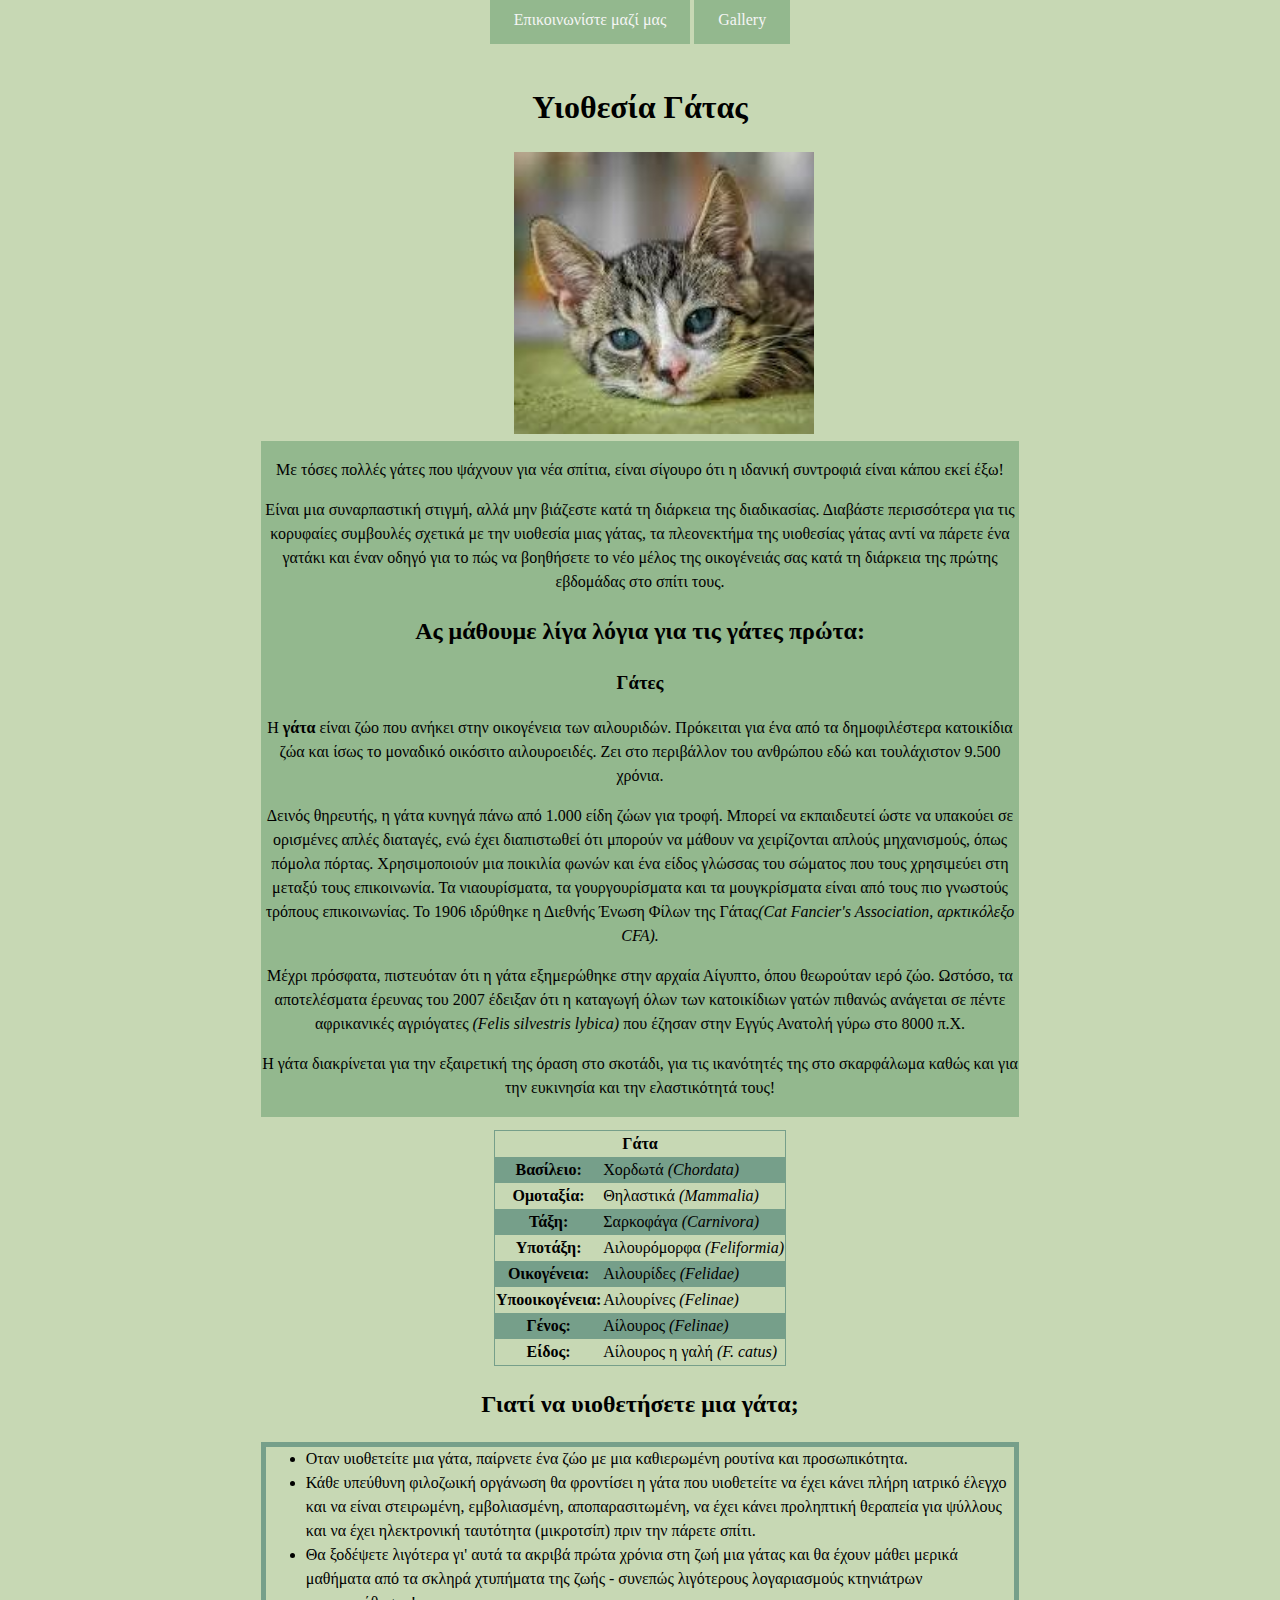
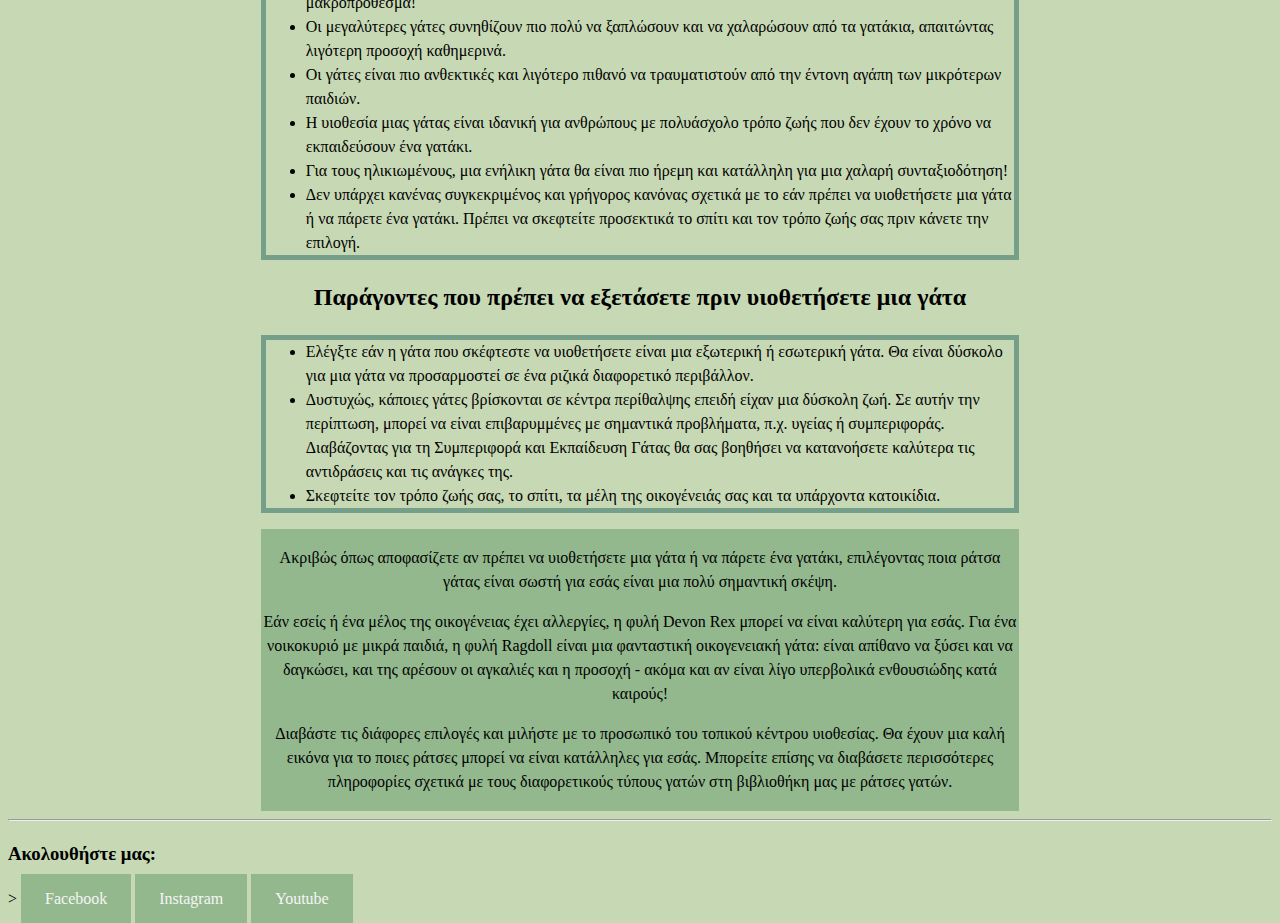
<file: liponn/index.html>
<!DOCTYPE html>
<html lang="en">
<head>
    <meta charset="UTF-8">
    <meta name="viewport" content="width=device-width, initial-scale=1.0">
    <title>Document</title>
    <link rel="stylesheet" href="index.css"> 



</head>
<body class="index">
        <div class="toplinks"> 
        <a href="contact.html" target="_blank">Επικοινωνίστε μαζί μας</a>
        <a href="multimedia.html" target="_blank">Gallery</a>
        </div>
    <h1 class="h1"> Υιοθεσία Γάτας</h1>
    <div class="no1img">
    <img src="cat.jpg" alt="cat" width="300">
    </div>
    <div class="par1">
    <p>Με τόσες πολλές γάτες που ψάχνουν για νέα σπίτια, είναι σίγουρο ότι η ιδανική συντροφιά είναι κάπου εκεί έξω!</p> 
    <p>Είναι μια συναρπαστική στιγμή, αλλά μην βιάζεστε κατά τη διάρκεια της διαδικασίας. Διαβάστε περισσότερα για τις κορυφαίες συμβουλές σχετικά με την υιοθεσία μιας γάτας, τα πλεονεκτήμα της υιοθεσίας γάτας αντί να πάρετε ένα γατάκι και έναν οδηγό για το πώς να βοηθήσετε το νέο μέλος της οικογένειάς σας κατά τη διάρκεια της πρώτης εβδομάδας στο σπίτι τους.</p>
    <h2 style="text-align: center;">Ας μάθουμε λίγα λόγια για τις γάτες πρώτα:</h2>
    <h3 style="text-align: center;">Γάτες</h3>
    <p> Η <strong>γάτα </strong>είναι ζώο που ανήκει στην οικογένεια των αιλουριδών. Πρόκειται για ένα από τα δημοφιλέστερα κατοικίδια ζώα και ίσως το μοναδικό οικόσιτο αιλουροειδές. Ζει στο περιβάλλον του ανθρώπου εδώ και τουλάχιστον 9.500 χρόνια.</p> 
    <p>Δεινός θηρευτής, η γάτα κυνηγά πάνω από 1.000 είδη ζώων για τροφή. Μπορεί να εκπαιδευτεί ώστε να υπακούει σε ορισμένες απλές διαταγές, ενώ έχει διαπιστωθεί ότι μπορούν να μάθουν να χειρίζονται απλούς μηχανισμούς, όπως πόμολα πόρτας. Χρησιμοποιούν μια ποικιλία φωνών και ένα είδος γλώσσας του σώματος που τους χρησιμεύει στη μεταξύ τους επικοινωνία. Τα νιαουρίσματα, τα γουργουρίσματα και τα μουγκρίσματα είναι από τους πιο γνωστούς τρόπους επικοινωνίας. Το 1906 ιδρύθηκε η Διεθνής Ένωση Φίλων της Γάτας<em>(Cat Fancier's Association, αρκτικόλεξο CFA).</em> </p> 
    <p>Μέχρι πρόσφατα, πιστευόταν ότι η γάτα εξημερώθηκε στην αρχαία Αίγυπτο, όπου θεωρούταν ιερό ζώο. Ωστόσο, τα αποτελέσματα έρευνας του 2007 έδειξαν ότι η καταγωγή όλων των κατοικίδιων γατών πιθανώς ανάγεται σε πέντε αφρικανικές αγριόγατες <em>(Felis silvestris lybica) </em> που έζησαν στην Εγγύς Ανατολή γύρω στο 8000 π.Χ.</p> 
    <p>Η γάτα διακρίνεται για την εξαιρετική της όραση στο σκοτάδι, για τις ικανότητές της στο σκαρφάλωμα καθώς και για την ευκινησία και την ελαστικότητά τους!</p>
    </div>
    <table>
        <tr>
            <th colspan="2">Γάτα</th>
        </tr>
        <tr>
           <th>Βασίλειο:</th>
           <td>Χορδωτά<em> (Chordata)</em></td>
        </tr>
        <tr>
            <th>Ομοταξία:</th>
            <td>Θηλαστικά <em>(Mammalia)</em></td>
        </tr>
        <tr>
            <th>Τάξη:</th>
            <td>Σαρκοφάγα <em>(Carnivora)</em></td>
        </tr>
        <tr>
            <th>Υποτάξη:</th>
            <td>Αιλουρόμορφα <em>(Feliformia)</em></td>
        </tr>
        <tr>
            <th>Οικογένεια:</th>
            <td>Αιλουρίδες <em>(Felidae)</em></td>
        </tr>
        <tr>
            <th>Υποοικογένεια:</th>
            <td>Αιλουρίνες <em>(Felinae)</em></td>
        </tr>
        <tr>
            <th>Γένος:</th>
            <td>Αίλουρος <em>(Felinae)</em></td>
        </tr>
        <tr>
            <th>Είδος:</th>
            <td>Αίλουρος η γαλή <em>(F. catus)</em></td>
        </tr>
    </table>
    <h2 style="text-align: center;">Γιατί να υιοθετήσετε μια γάτα;</h2>
    <ul>
        <li>Oταν υιοθετείτε μια γάτα, παίρνετε ένα ζώο με μια καθιερωμένη ρουτίνα και προσωπικότητα.</li>
        <li>Κάθε υπεύθυνη φιλοζωική οργάνωση θα φροντίσει η γάτα που υιοθετείτε να έχει κάνει πλήρη ιατρικό έλεγχο και να είναι στειρωμένη, εμβολιασμένη, αποπαρασιτωμένη, να έχει κάνει προληπτική θεραπεία για ψύλλους και να έχει ηλεκτρονική ταυτότητα (μικροτσίπ) πριν την πάρετε σπίτι.</li>
        <li>Θα ξοδέψετε λιγότερα γι' αυτά τα ακριβά πρώτα χρόνια στη ζωή μια γάτας και θα έχουν μάθει μερικά μαθήματα από τα σκληρά χτυπήματα της ζωής - συνεπώς λιγότερους λογαριασμούς κτηνιάτρων μακροπρόθεσμα!</li>
        <li>Οι μεγαλύτερες γάτες συνηθίζουν πιο πολύ να ξαπλώσουν και να χαλαρώσουν από τα γατάκια, απαιτώντας λιγότερη προσοχή καθημερινά.</li>
        <li>Οι γάτες είναι πιο ανθεκτικές και λιγότερο πιθανό να τραυματιστούν από την έντονη αγάπη των μικρότερων παιδιών.</li>
        <li>Η υιοθεσία μιας γάτας είναι ιδανική για ανθρώπους με πολυάσχολο τρόπο ζωής που δεν έχουν το χρόνο να εκπαιδεύσουν ένα γατάκι.</li>
        <li>Για τους ηλικιωμένους, μια ενήλικη γάτα θα είναι πιο ήρεμη και κατάλληλη για μια χαλαρή συνταξιοδότηση!</li>
        <li>Δεν υπάρχει κανένας συγκεκριμένος και γρήγορος κανόνας σχετικά με το εάν πρέπει να υιοθετήσετε μια γάτα ή να πάρετε ένα γατάκι. Πρέπει να σκεφτείτε προσεκτικά το σπίτι και τον τρόπο ζωής σας πριν κάνετε την επιλογή.</li>
    </ul>
    <h2 style="text-align: center;">Παράγοντες που πρέπει να εξετάσετε πριν υιοθετήσετε μια γάτα</h2>
    <ul>
        <li>Ελέγξτε εάν η γάτα που σκέφτεστε να υιοθετήσετε είναι μια εξωτερική ή εσωτερική γάτα. Θα είναι δύσκολο για μια γάτα να προσαρμοστεί σε ένα ριζικά διαφορετικό περιβάλλον.</li>
        <li>Δυστυχώς, κάποιες γάτες βρίσκονται σε κέντρα περίθαλψης επειδή είχαν μια δύσκολη ζωή. Σε αυτήν την περίπτωση, μπορεί να είναι επιβαρυμμένες με σημαντικά προβλήματα, π.χ. υγείας ή συμπεριφοράς. Διαβάζοντας για τη Συμπεριφορά και Εκπαίδευση Γάτας θα σας βοηθήσει να κατανοήσετε καλύτερα τις αντιδράσεις και τις ανάγκες της.</li>
        <li>Σκεφτείτε τον τρόπο ζωής σας, το σπίτι, τα μέλη της οικογένειάς σας και τα υπάρχοντα κατοικίδια.</li>
    </ul>
    <div class="par2index">
    <p>Ακριβώς όπως αποφασίζετε αν πρέπει να υιοθετήσετε μια γάτα ή να πάρετε ένα γατάκι, επιλέγοντας ποια ράτσα γάτας είναι σωστή για εσάς είναι μια πολύ σημαντική σκέψη.</p>
    <p>Εάν εσείς ή ένα μέλος της οικογένειας έχει αλλεργίες, η φυλή Devon Rex μπορεί να είναι καλύτερη για εσάς. Για ένα νοικοκυριό με μικρά παιδιά, η φυλή Ragdoll είναι μια φανταστική οικογενειακή γάτα: είναι απίθανο να ξύσει και να δαγκώσει, και της αρέσουν οι αγκαλιές και η προσοχή - ακόμα και αν είναι λίγο υπερβολικά ενθουσιώδης κατά καιρούς!</p>
    <p>Διαβάστε τις διάφορες επιλογές και μιλήστε με το προσωπικό του τοπικού κέντρου υιοθεσίας. Θα έχουν μια καλή εικόνα για το ποιες ράτσες μπορεί να είναι κατάλληλες για εσάς. Μπορείτε επίσης να διαβάσετε περισσότερες πληροφορίες σχετικά με τους διαφορετικούς τύπους γατών στη βιβλιοθήκη μας με ράτσες γατών.</p>
    </div>
    <hr>
    <h3>Ακολουθήστε μας:</h3>>
    <a href="https://www.facebook.com/PurinaNiaou" target="_blank">Facebook</a>
    <a href="https://www.instagram.com/purinagr/" target="_blank">Instagram</a>
    <a href="https://www.youtube.com/@proplan" target="_blank">Youtube</a>
</body>
</html>
</file>
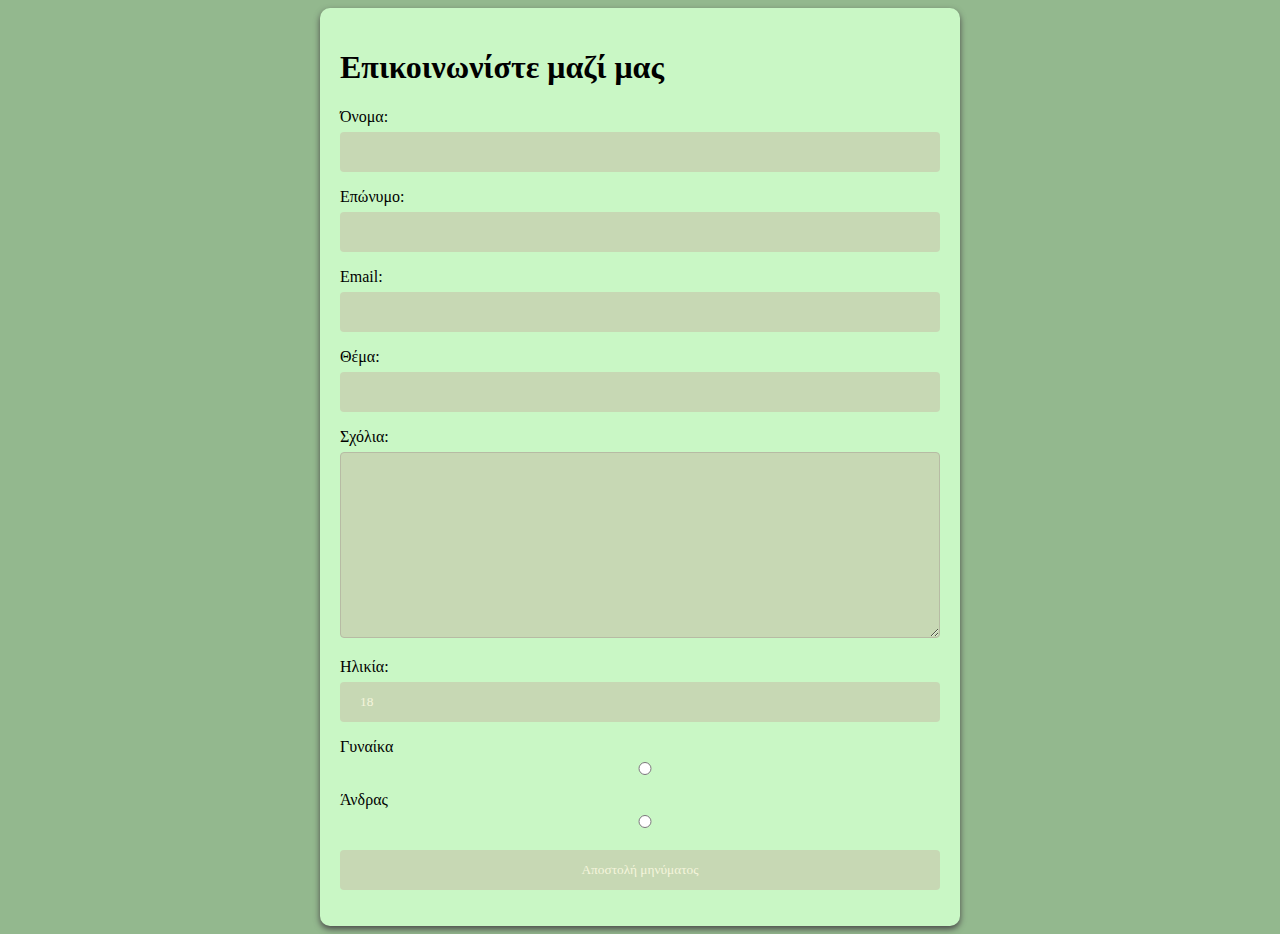
<file: liponn/contact.html>
<!DOCTYPE html>
<html lang="en">
<head>
    <meta charset="UTF-8">
    <meta name="viewport" content="width=device-width, initial-scale=1.0">
    <title>selidaepikinonias</title>
    <link rel="stylesheet" href="contact.css">
</head>
<body>
    <div class="box">
    <form>
        <h1 class="h1">Επικοινωνίστε μαζί μας</h1>

        <label for="name" class="name">Όνομα:</label>
        <input type="text" id="name" name="name" required> 

        <label for="epon">Επώνυμο:</label>
        <input type="text" id="epon" name="epon" required>

        <label for="email">Email:</label>
        <input type="email" id="email" name="email" required>

        <label for="talk">Θέμα:</label>
        <input type="text" id="talk" name="talk" required> 

        <label style="vertical-align: top;"  for="sxolia"> Σχόλια:</label>
        <textarea name="sxolia"  rows="10" cols="20" minlength="15"> </textarea> 

        <label for="ilikia">Ηλικία:</label>
        <input type="number" id="ilikia" name="ilikia" min="18" max="90" step="1" value="18"> 

        <label for="gineka">Γυναίκα</label>
        <input type="radio" id="gineka" name="gineka" value="gineka">

        <label for="andras">Άνδρας</label>
        <input type="radio" id="andras" name="andras" value="andras"> 

        <input type="submit" value="Αποστολή μηνύματος">
    </form>
    </div>
    
</body>
</html>
</file>
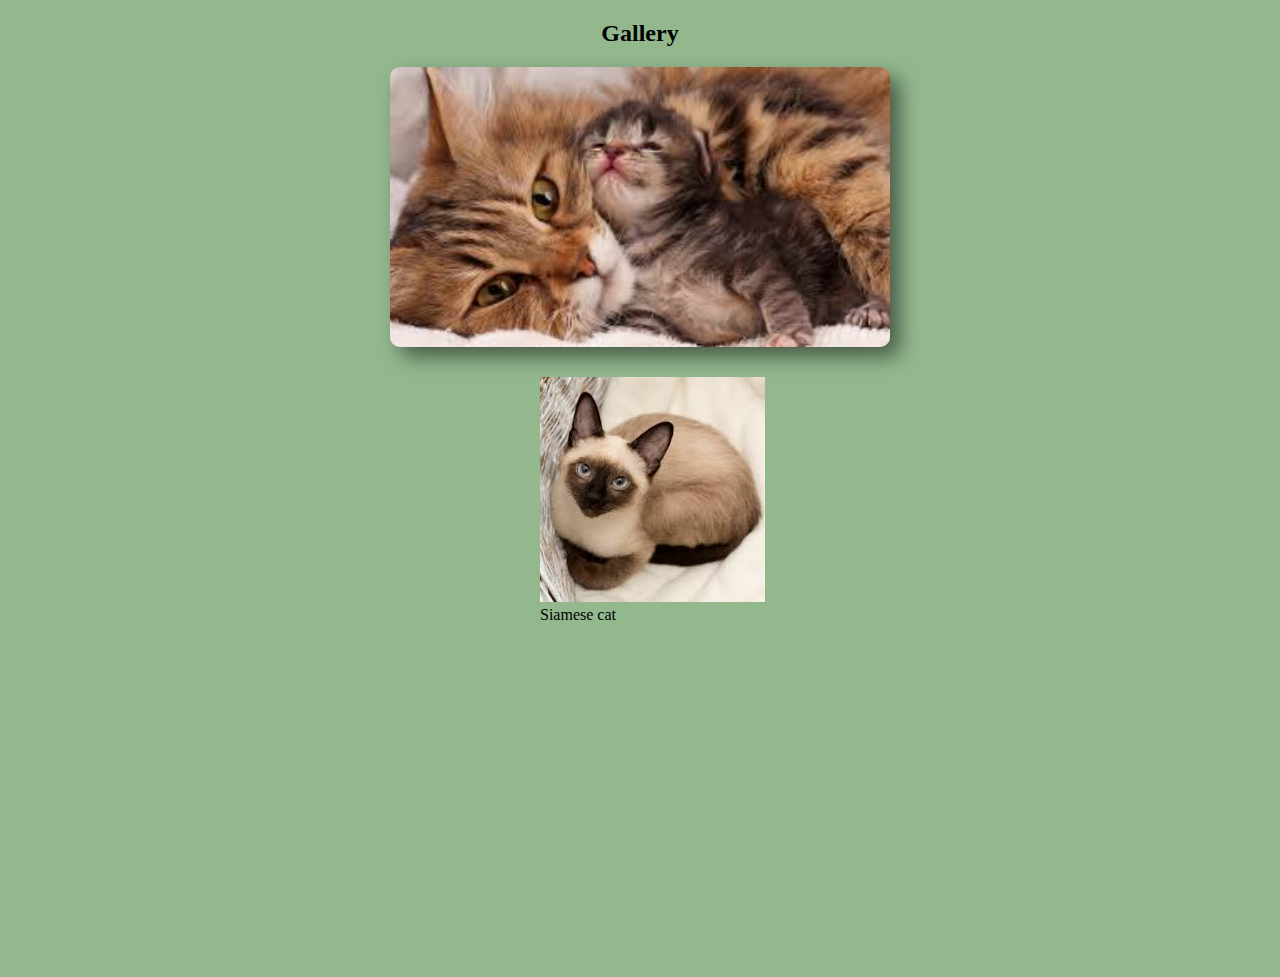
<file: liponn/multimedia.html>
<!DOCTYPE html>
<html lang="en">
<head>
    <meta charset="UTF-8">
    <meta name="viewport" content="width=device-width, initial-scale=1.0">
    <title>multimedia</title>
    <link rel="stylesheet" href="multimedia.css">
</head>
<body>
    <h2>Gallery</h2>
    <img class="img1" src="multi.jpg" alt="cats">
    <figure>
        <img src="siamese.jpg" alt="siamese">
        <figcaption>Siamese cat</figcaption>
    </figure>
    <iframe width="560" height="315" src="https://www.youtube.com/embed/sctuy_arPMg?si=4ytZfRnNv7wNwaYm" title="YouTube video player" frameborder="0" allow="accelerometer; autoplay; clipboard-write; encrypted-media; gyroscope; picture-in-picture; web-share" referrerpolicy="strict-origin-when-cross-origin" allowfullscreen></iframe>
    
    
</body>
</html>
</file>
<file: liponn/index.css>
.h1{
    text-align: center;
    
}
.no1img{
   margin: auto;
   display: block;
   width: 20%;
   
}
.par1{
    text-align: center;
    border: 1px solid rgb(147,184,142);
    background-color:rgb(147,184,142) ;
    margin-left: 20%;
    margin-right: 20%;
    margin-bottom: 1%;
}
table{
    border: 1px solid rgb(118,159,138);
    border-collapse: collapse;
    padding: 25%;
    margin-left: auto;
    margin-right: auto;
}
tr:nth-child(even){
    background-color: rgb(118,159,138);
}
ul{
border: 5px solid rgb(118,159,138);
margin-right: 20%;
margin-left: 20%;
line-height: 1.5;
}

.index{
    line-height: 1.5;
    font-family: Georgia, 'Times New Roman', Times, serif;
    background-color: rgba(199,216,180);
}
.par2index{
    text-align: center;
    border: 1px solid rgb(147,184,142);
    background-color:rgb(147,184,142) ;
    margin-left: 20%;
    margin-right: 20%;
}
a{
    text-decoration: none;
    background-color:rgb(147,184,142);
    padding: 1em 1.5em;
    color: whitesmoke;
}
a:hover{
    background-color: whitesmoke;
    padding: 1em 1.5em;
    color:rgb(147,184,142);
}
.toplinks{
    margin-bottom: 4%;
    text-align: center;
}
</file>
<file: liponn/contact.css>
body {font-family: Georgia, 'Times New Roman', Times, serif;
box-sizing: border-box;
background-color:rgb(147,184,142) ;
border: 1px none;
margin-left: 25%;
margin-right: 25%;
     }

input, select, textarea {
  width: 100%;
  padding: 12px;
  border: 1px solid #b7bba4;
  border-radius: 4px;
  box-sizing: border-box;
  margin-top: 6px;
  margin-bottom: 16px;
  resize: vertical;
}

input {
  background-color: rgba(199,216,180);
  color: beige;
  padding: 12px 20px;
  border: none;
  border-radius: 4px;
  cursor: pointer;
  font-family: Georgia, 'Times New Roman', Times, serif;
}

input:hover {
  background-color: rgb(172,195,162);
  color: rgb(130,174,143)
}

.box{
  border-radius: 5px;
  background-color: rgb(201,247,197);
  padding: 20px;
  border-radius: 10px;
  box-shadow: 0 3px 6px rgb(74, 73, 73);
}
textarea{
    background-color: rgba(199,216,180);
    color: beige;
    font-family:Georgia, 'Times New Roman', Times, serif;
    cursor: pointer;
}
textarea :hover{
    background-color: rgb(172,195,162);
    color: rgb(130,174,143);
}
</file>
<file: liponn/multimedia.css>
body{
    font-family: Georgia, 'Times New Roman', Times, serif;
    background-color: rgb(147,184,142);
}
h2{
    text-align: center;
}
.img1{
    width: 500px;
    margin: auto;
    margin-bottom: 30px;
   display: block;
   border-radius: 10px; 
   box-shadow: 10px 10px 20px rgba(0, 0, 0, 0.5);
}
figure{
    width: 200px;
    margin: auto;
   display: block;
   margin-bottom: 30px;
}
iframe{
    margin: auto;
    display: block;
}
</file>
